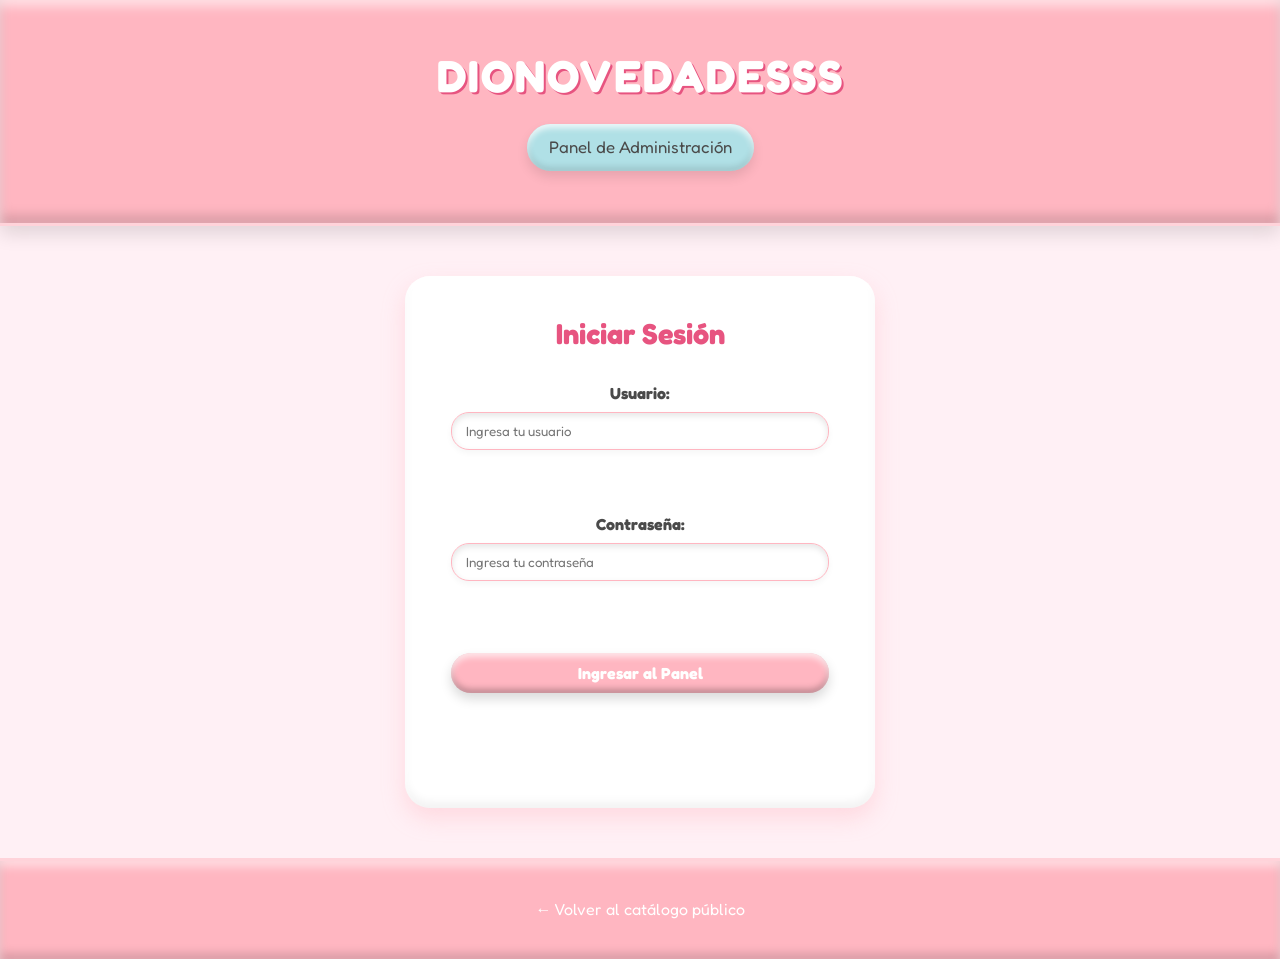
<file: login.html>
<!DOCTYPE html>
<html lang="es">
<head>
    <meta charset="UTF-8">
    <meta name="viewport" content="width=device-width, initial-scale=1.0">
    <title>Acceso Administrador - DIONOVEDADES</title>
    <link rel="stylesheet" href="styles.css">
    <link rel="stylesheet" href="admin-styles.css">
</head>
<body>

    <header>
        <h1>DIONOVEDADESSS</h1>
        <p>Panel de Administración</p>
    </header>

    <hr>

    <main>
        <section id="login">
            <h2>Iniciar Sesión</h2>
            
            <form id="form-login">
                <div>
                    <label for="usuario">Usuario:</label>
                    <input type="text" id="usuario" name="usuario" placeholder="Ingresa tu usuario" required>
                </div>

                <br>

                <div>
                    <label for="password">Contraseña:</label>
                    <input type="password" id="password" name="password" placeholder="Ingresa tu contraseña" required>
                </div>

                <br>

                <button type="submit">Ingresar al Panel</button>
            </form>

            <br>
            <!-- Mensaje de error dinámico controlado por JavaScript -->
            <p id="mensaje-error" style="color: red;"></p>
        </section>
    </main>

    <hr>

    <footer>
        <p><a href="index.html">← Volver al catálogo público</a></p>
    </footer>

    <script>
        document.getElementById('form-login').addEventListener('submit', (e) => {
            e.preventDefault();
            
            const u = document.getElementById('usuario').value;
            const p = document.getElementById('password').value;

            // --- CREDENCIALES GENÉRICAS ---
            // Puedes cambiar 'admin' y '1234' por lo que tú quieras en cualquier momento
            const usuarioValido = 'Dionirys';
            const claveValida = 'Better45.';

            if (u === usuarioValido && p === claveValida) {
                window.location.href = 'admin.html';
            } else {
                document.getElementById('mensaje-error').textContent = 'Usuario o contraseña incorrectos.';
            }
        });
    </script>
</body>
</html>
</file>
<file: styles.css>
@import url('https://fonts.googleapis.com/css2?family=Fredoka:wght@400;600;700&display=swap');

/* ==========================================================
   ESTILOS GENERALES Y PALETA DE COLORES - DIONOVEDADES
   ========================================================== */
:root {
    --rosa-principal: #ffb6c1;
    --rosa-suave: #fff0f5;
    --rosa-oscuro: #e75480;
    --azul-pastel: #b0e0e6;
    --azul-suave: #e0f7fa;
    --azul-oscuro: #4682b4;
    --texto-color: #4a4a4a;
    --blanco: #ffffff;
}

body {
    font-family: 'Fredoka', 'Chalkboard SE', 'Comic Sans MS', cursive, sans-serif;
    background-color: var(--rosa-suave);
    color: var(--texto-color);
    margin: 0;
    padding: 0;
    line-height: 1.6;
}

/* ==========================================================
   CABECERA PRINCIPAL (HEADER)
   ========================================================== */
header {
    background-color: var(--rosa-principal);
    color: var(--blanco);
    text-align: center;
    padding: 2.5rem 1rem;
    border-bottom: 3px solid rgba(255, 255, 255, 0.4);
    
    /* Gomita 3D gigante */
    box-shadow: 
      inset 0 6px 12px rgba(255, 255, 255, 0.6),
      inset 0 -8px 12px rgba(0, 0, 0, 0.15),
      0 8px 18px rgba(0, 0, 0, 0.12);
}

header h1 {
    font-size: 2.8rem;
    margin: 0;
    text-shadow: 2px 2px 0px var(--rosa-oscuro);
    letter-spacing: 2px;
}

header p {
    font-size: 1.05rem;
    margin: 12px auto;
    background-color: var(--azul-pastel);
    
    display: block;                  
    width: fit-content;             
    max-width: 90%;                 
    padding: 10px 22px;              
    
    border-radius: 25px;             
    color: var(--texto-color);
    border: none;
    
    /* Acabado 3D de gomita */
    box-shadow: 
      inset 0 4px 6px rgba(255, 255, 255, 0.8),
      inset 0 -4px 6px rgba(0, 0, 0, 0.12),
      0 6px 12px rgba(0, 0, 0, 0.1);
}

/* ==========================================================
   NAVEGACIÓN (NAV)
   ========================================================== */
nav {
    background-color: var(--azul-pastel);
    padding: 12px 0;
    text-align: center;
    border-bottom: 2px solid var(--azul-oscuro);
    
    /* Efecto gomita en la barra */
    box-shadow: 
      inset 0 4px 6px rgba(255, 255, 255, 0.7),
      inset 0 -4px 6px rgba(0, 0, 0, 0.1);
}

nav ul {
    list-style: none;
    margin: 0;
    padding: 0;
}

nav ul li {
    display: inline;
    margin: 0 15px;
}

nav ul li a {
    color: var(--texto-color);
    text-decoration: none;
    font-weight: bold;
    font-size: 1.1rem;
    transition: color 0.3s ease;
}

nav ul li a:hover {
    color: var(--rosa-oscuro);
}

/* Ocultar las líneas <hr> nativas */
hr {
    display: none;
}

/* ==========================================================
   SECCIONES Y CONTENEDORES GENERALES
   ========================================================== */
section {
    max-width: 1000px;
    margin: 30px auto;
    background-color: var(--blanco);
    padding: 25px;
    border-radius: 25px;
    border: none;
    
    /* Gomita 3D contenedor */
    box-shadow: 
      inset 0 6px 10px rgba(255, 255, 255, 0.9),
      inset 0 -6px 10px rgba(0, 0, 0, 0.05),
      0 10px 22px rgba(255, 182, 193, 0.4);
}

h2 {
    color: var(--rosa-oscuro);
    text-align: center;
    font-size: 1.8rem;
    margin-top: 0;
}

/* ==========================================================
   BLOQUE DE BÚSQUEDA Y FILTROS INDEPENDIENTES
   ========================================================== */
#filtros {
    background: transparent;
    border: none;
    box-shadow: none;
    padding: 0;
    display: flex;
    flex-direction: column;
    gap: 20px;
}

/* 1. Tarjeta de Búsqueda Directa */
.bloque-buscador {
    background-color: var(--blanco);
    padding: 20px 25px;
    border-radius: 25px;
    border: none;
    box-shadow: 
      inset 0 5px 8px rgba(255, 255, 255, 0.9),
      inset 0 -5px 8px rgba(0, 0, 0, 0.05),
      0 8px 18px rgba(255, 182, 193, 0.3);
    text-align: center;
}

.caja-busqueda input {
    width: 90%;
    max-width: 500px;
    margin-top: 10px;
    font-size: 1rem;
    text-align: center;
}

/* 2. Tarjeta de Filtros Avanzados */
.bloque-filtros {
    background-color: var(--azul-suave);
    padding: 20px 25px;
    border-radius: 25px;
    border: none;
    box-shadow: 
      inset 0 5px 8px rgba(255, 255, 255, 0.9),
      inset 0 -5px 8px rgba(0, 0, 0, 0.05),
      0 8px 18px rgba(176, 224, 230, 0.4);
}

#form-filtros {
    display: flex;
    flex-wrap: wrap;
    gap: 15px;
    justify-content: center;
    align-items: flex-end;
    margin-top: 10px;
}

.grupo-precios {
    display: flex;
    gap: 10px;
}

.campo-precio {
    display: flex;
    flex-direction: column;
    width: 90px;
}

.custom-select-wrapper label,
.campo-precio label {
    font-size: 0.9rem;
    font-weight: bold;
    color: var(--azul-oscuro);
    margin-bottom: 5px;
}

/* Inputs de texto y números */
input {
    padding: 10px 14px;
    border: 1px solid var(--rosa-principal);
    border-radius: 18px;
    outline: none;
    background-color: var(--blanco);
    color: var(--texto-color);
    font-family: inherit;

    /* Gomita 3D hundida */
    box-shadow: 
      inset 0 3px 6px rgba(0, 0, 0, 0.1),
      inset 0 -2px 4px rgba(255, 255, 255, 0.9),
      0 3px 6px rgba(0, 0, 0, 0.04);
    
    transition: all 0.2s ease;
}

input:focus {
    border-color: var(--rosa-oscuro);
    box-shadow: 
      inset 0 4px 6px rgba(0, 0, 0, 0.15),
      0 0 8px rgba(231, 84, 128, 0.4);
}

/* Desplegable Personalizado Gomita (Categorías) */
.custom-select-wrapper {
    position: relative;
    display: flex;
    flex-direction: column;
}

.gomita-dropdown summary {
    padding: 10px 16px;
    border: 1px solid var(--rosa-principal);
    border-radius: 18px;
    background-color: var(--blanco);
    color: var(--texto-color);
    font-weight: bold;
    cursor: pointer;
    list-style: none;
    display: flex;
    justify-content: space-between;
    align-items: center;
    min-width: 160px;
    
    /* Gomita 3D para el botón cerrado */
    box-shadow: 
      inset 0 3px 5px rgba(255, 255, 255, 0.9),
      inset 0 -3px 5px rgba(0, 0, 0, 0.1),
      0 4px 8px rgba(0, 0, 0, 0.08);
}

.gomita-dropdown summary::-webkit-details-marker {
    display: none;
}

.gomita-dropdown summary::after {
    content: "▼";
    font-size: 0.75rem;
    color: var(--rosa-oscuro);
    margin-left: 10px;
}

.opciones-gomita {
    position: absolute;
    top: 105%;
    left: 0;
    width: 100%;
    min-width: 210px;
    background-color: var(--blanco);
    border: 1px solid var(--rosa-principal);
    border-radius: 20px;
    padding: 8px;
    z-index: 100;
    display: flex;
    flex-direction: column;
    gap: 4px;

    /* Sombra 3D Flotante */
    box-shadow: 
      inset 0 4px 6px rgba(255, 255, 255, 0.9),
      0 10px 20px rgba(0, 0, 0, 0.15);
}

.opciones-gomita label {
    padding: 8px 12px;
    border-radius: 12px;
    cursor: pointer;
    transition: background-color 0.2s, color 0.2s;
    font-weight: normal !important;
    margin: 0 !important;
}

.opciones-gomita label:hover {
    background-color: var(--rosa-suave);
    color: var(--rosa-oscuro);
}

.opciones-gomita input[type="radio"] {
    display: none; 
}

/* ==========================================================
   BOTONES
   ========================================================== */
button, .btn-whatsapp {
    background-color: var(--rosa-principal);
    color: var(--blanco);
    border: none;
    padding: 10px 20px;
    font-size: 1rem;
    font-weight: bold;
    border-radius: 25px;
    cursor: pointer;

    /* Gomita 3D botones */
    box-shadow: 
      inset 0 4px 6px rgba(255, 255, 255, 0.7),
      inset 0 -4px 6px rgba(0, 0, 0, 0.25),
      0 6px 12px rgba(0, 0, 0, 0.15);
    
    transition: transform 0.2s, box-shadow 0.2s, background-color 0.2s;
    text-decoration: none;
    display: inline-block;
    text-align: center;
    font-family: inherit;
}

button:hover {
    background-color: var(--rosa-oscuro);
    transform: translateY(-2px) scale(1.03);
    box-shadow: 
      inset 0 6px 8px rgba(255, 255, 255, 0.8),
      inset 0 -4px 6px rgba(0, 0, 0, 0.25),
      0 8px 16px rgba(0, 0, 0, 0.2);
}

button:active, .btn-whatsapp:active {
    transform: translateY(2px) scale(0.98);
    box-shadow: 
      inset 0 2px 4px rgba(255, 255, 255, 0.4),
      inset 0 -2px 4px rgba(0, 0, 0, 0.3),
      0 2px 5px rgba(0, 0, 0, 0.15);
}

.btn-whatsapp {
    background-color: #25d366;
    color: white;
    margin-top: 10px;
}

.btn-whatsapp:hover {
    background-color: #1ebc57;
    transform: translateY(-2px) scale(1.03);
    box-shadow: 
      inset 0 6px 8px rgba(255, 255, 255, 0.8),
      inset 0 -4px 6px rgba(0, 0, 0, 0.25),
      0 8px 16px rgba(0, 0, 0, 0.2);
}

/* ==========================================================
   TARJETAS DE PRODUCTOS (GRID DEL CATÁLOGO)
   ========================================================== */
#contenedor-productos {
    display: grid;
    grid-template-columns: repeat(auto-fill, minmax(220px, 1fr));
    gap: 20px;
    margin-top: 20px;
}

.tarjeta-producto {
    background-color: var(--blanco);
    border: 1px solid var(--azul-pastel);
    border-radius: 22px;
    padding: 15px;
    text-align: center;
    position: relative;
    
    /* Gomita 3D tarjeta */
    box-shadow: 
      inset 0 5px 8px rgba(255, 255, 255, 0.9),
      inset 0 -5px 8px rgba(0, 0, 0, 0.08),
      0 8px 16px rgba(0, 0, 0, 0.1);

    transition: transform 0.3s ease, box-shadow 0.3s ease;
}

.tarjeta-producto:hover {
    transform: translateY(-6px);
    border-color: var(--rosa-principal);
    box-shadow: 
      inset 0 6px 10px rgba(255, 255, 255, 1),
      inset 0 -5px 8px rgba(0, 0, 0, 0.08),
      0 14px 22px rgba(0, 0, 0, 0.15);
}

.tarjeta-producto img {
    width: 100%;
    height: 200px;
    object-fit: cover;
    border-radius: 16px;
    border: none;
    box-shadow: inset 0 3px 5px rgba(0, 0, 0, 0.1);
}

.tarjeta-producto h3 {
    color: var(--rosa-oscuro);
    margin: 10px 0 5px 0;
    font-size: 1.2rem;
}

.tarjeta-producto .precio {
    font-size: 1.3rem;
    color: var(--azul-oscuro);
    font-weight: bold;
    margin: 5px 0;
}

/* ==========================================================
   PIE DE PÁGINA (FOOTER)
   ========================================================== */
footer {
    text-align: center;
    padding: 20px;
    background-color: var(--rosa-principal);
    color: var(--blanco);
    margin-top: 40px;
    border-top: 3px solid rgba(255, 255, 255, 0.4);
    
    /* Gomita 3D footer */
    box-shadow: 
      inset 0 6px 10px rgba(255, 255, 255, 0.5),
      inset 0 -6px 10px rgba(0, 0, 0, 0.15);
}

footer a {
    color: var(--blanco);
    text-decoration: none;
}

/* ==========================================================
   AJUSTES MÓVILES (RESPONSIVE)
   ========================================================== */
@media (max-width: 600px) {
    header h1 {
        font-size: 2rem;
    }
    
    #form-filtros {
        flex-direction: column;
        align-items: stretch;
    }

    .grupo-precios {
        width: 100%;
        justify-content: space-between;
    }

    .campo-precio {
        width: 48%;
    }

    .custom-select-wrapper, 
    .gomita-dropdown summary {
        width: 100%;
        box-sizing: border-box;
    }

    /* 1. Evitar que inputs desborden */
    input[type="text"], 
    input[type="number"], 
    input[type="password"], 
    select, 
    textarea {
        width: 100% !important;
        box-sizing: border-box;
    }

    /* 2. Scroll horizontal fluido en tabla de inventario */
    #gestion-inventario {
        overflow-x: auto;
        -webkit-overflow-scrolling: touch;
    }

    #gestion-inventario table {
        min-width: 500px;
    }

    /* 3. Margen para evitar que el botón del carrito tape botones */
    #catalogo {
        padding-bottom: 90px;
    }

    /* 4. Botón flotante adaptado */
    #barra-carrito {
        left: 10px;
        right: 10px;
        bottom: 15px;
    }

    #btn-ver-carrito {
        width: 100%;
        text-align: center;
    }

    /* 5. Ajuste de lectura en Modal del Carrito */
    #modal-carrito > div {
        max-height: 85vh;
        overflow-y: auto;
        -webkit-overflow-scrolling: touch;
    }
}
</file>
<file: admin-styles.css>
/* ==========================================================
   ESTILOS DE ADMINISTRACIÓN Y LOGIN - DIONOVEDADES
   ========================================================== */

/* Layout general de la vista Login */
#login {
    max-width: 420px;
    margin: 50px auto;
    padding: 35px 25px;
    text-align: center;
}

#form-login {
    display: flex;
    flex-direction: column;
    gap: 18px;
    align-items: center;
    margin-top: 20px;
}

#form-login > div {
    width: 100%;
}

#form-login label {
    display: block;
    font-weight: bold;
    margin-bottom: 6px;
    color: var(--texto-color);
}

#form-login input {
    width: 90%;
    box-sizing: border-box;
}

#form-login button {
    width: 90%;
    margin-top: 10px;
}

#mensaje-error {
    color: var(--rosa-oscuro);
    font-weight: bold;
    margin-top: 15px;
    min-height: 24px;
}

/* Layout general del Panel de Control */
#btn-cerrar-sesion {
    background-color: var(--rosa-oscuro);
    margin-top: 15px;
}

#btn-cerrar-sesion:hover {
    background-color: #d13d6a;
}

/* Formulario para Agregar/Editar Producto */
#form-producto {
    display: grid;
    grid-template-columns: repeat(auto-fit, minmax(280px, 1fr));
    gap: 20px;
    align-items: start;
    margin-top: 20px;
}

#form-producto label {
    display: block;
    font-weight: bold;
    margin-bottom: 6px;
    color: var(--texto-color);
}

#form-producto input[type="text"],
#form-producto input[type="number"],
#form-producto select,
#form-producto textarea {
    width: 100%;
    box-sizing: border-box;
}

/* Estilo para el selector de categoría */
#form-producto select {
    padding: 10px 14px;
    border: 1px solid var(--rosa-principal);
    border-radius: 18px;
    outline: none;
    background-color: var(--blanco);
    color: var(--texto-color);
    font-family: inherit;
    box-shadow: 
      inset 0 3px 6px rgba(0, 0, 0, 0.1),
      inset 0 -2px 4px rgba(255, 255, 255, 0.9),
      0 3px 6px rgba(0, 0, 0, 0.04);
    transition: all 0.2s ease;
}

#form-producto select:focus {
    border-color: var(--rosa-oscuro);
    box-shadow: 
      inset 0 4px 6px rgba(0, 0, 0, 0.15),
      0 0 8px rgba(231, 84, 128, 0.4);
}

/* Áreas de texto */
#form-producto textarea {
    border: 1px solid var(--rosa-principal);
    border-radius: 18px;
    padding: 10px 14px;
    outline: none;
    font-family: inherit;
    resize: vertical;
    box-shadow: 
      inset 0 3px 6px rgba(0, 0, 0, 0.1),
      inset 0 -2px 4px rgba(255, 255, 255, 0.9);
}

#form-producto textarea:focus {
    border-color: var(--rosa-oscuro);
    box-shadow: 
      inset 0 4px 6px rgba(0, 0, 0, 0.15),
      0 0 8px rgba(231, 84, 128, 0.4);
}

/* Agrupadores a ancho completo dentro del Grid */
.campo-ancho-completo {
    grid-column: 1 / -1;
}

.contenedor-boton-submit {
    grid-column: 1 / -1;
    text-align: center;
    margin-top: 10px;
}

/* Tabla de Inventario estilo Gomita */
.contenedor-tabla {
    overflow-x: auto;
    margin-top: 20px;
}

#gestion-inventario table {
    width: 100%;
    border-collapse: separate;
    border-spacing: 0;
    background: var(--blanco);
    border-radius: 20px;
    overflow: hidden;
    border: none;
    box-shadow: 
      inset 0 4px 8px rgba(255, 255, 255, 0.9),
      0 6px 14px rgba(0, 0, 0, 0.08);
}

#gestion-inventario th {
    background-color: var(--azul-pastel);
    color: var(--azul-oscuro);
    padding: 14px;
    font-size: 1rem;
    font-weight: bold;
    text-align: center;
}

#gestion-inventario td {
    padding: 12px;
    text-align: center;
    border-bottom: 1px solid var(--rosa-suave);
    color: var(--texto-color);
}

#gestion-inventario tr:last-child td {
    border-bottom: none;
}

#gestion-inventario td img {
    width: 60px;
    height: 60px;
    object-fit: cover;
    border-radius: 12px;
}
</file>
